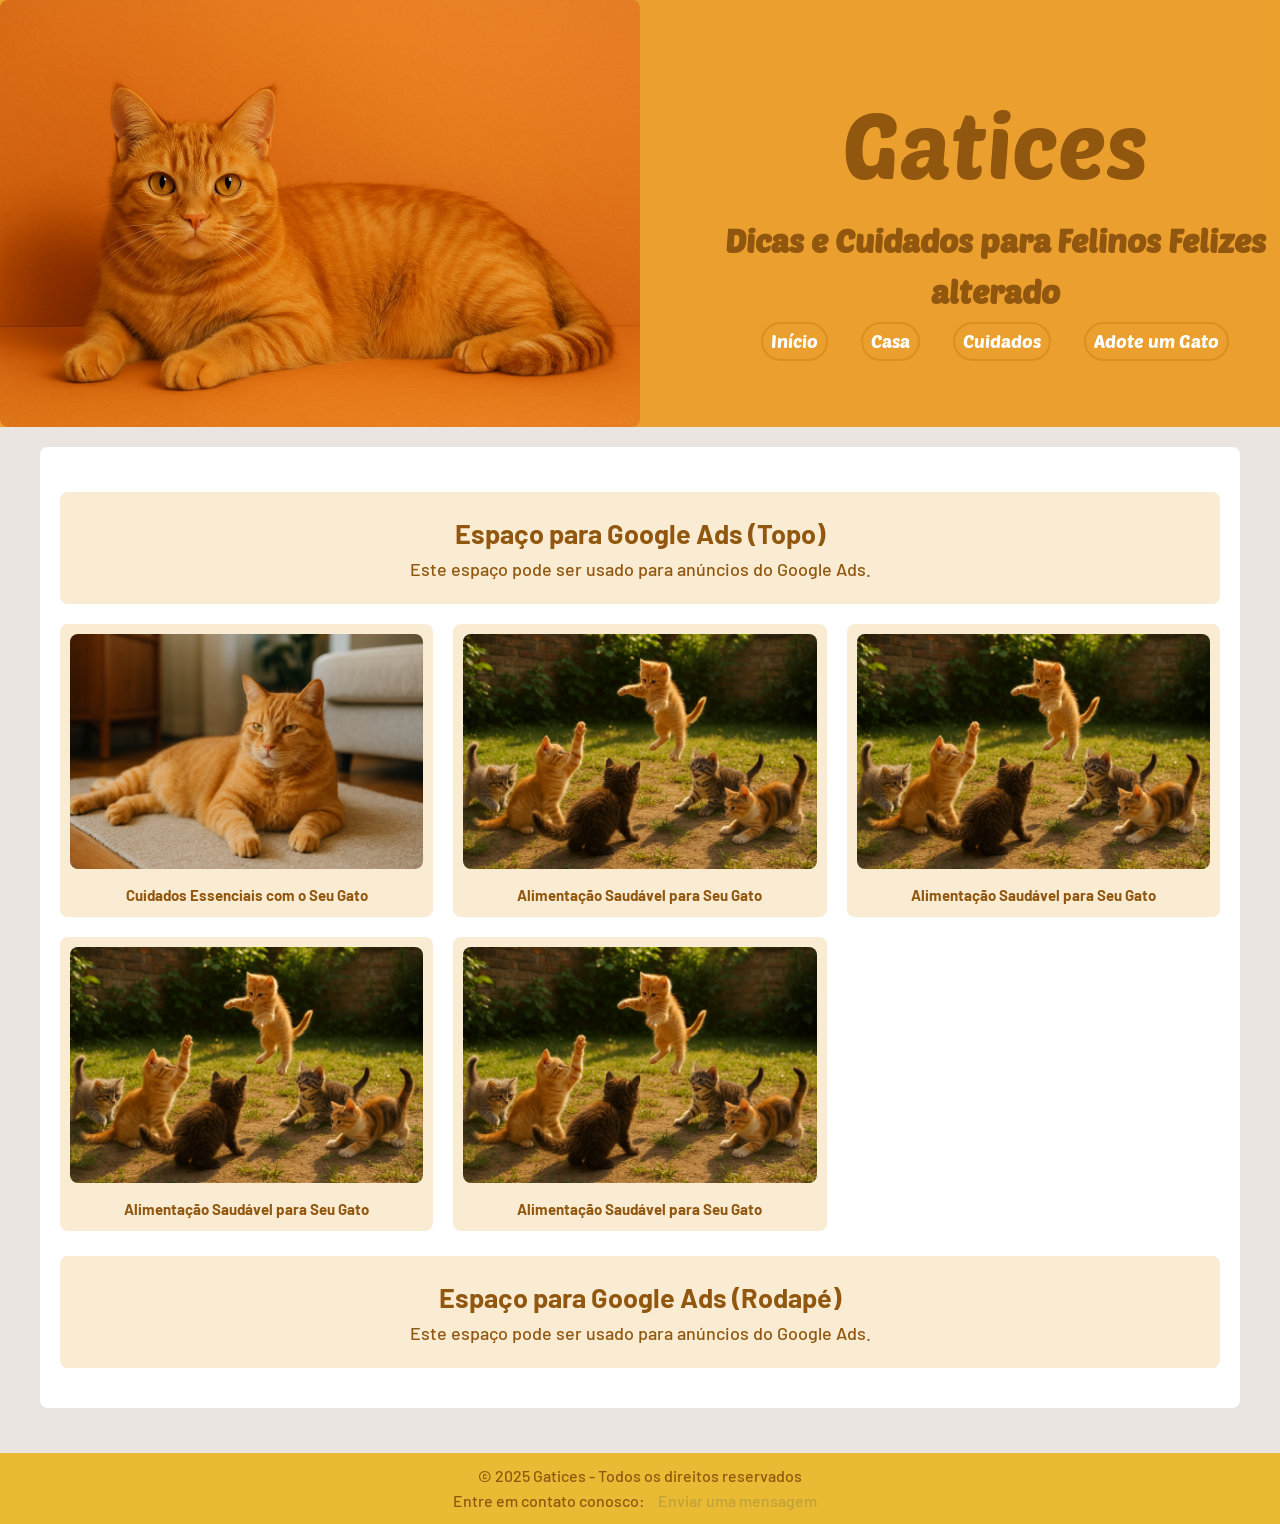
<file: index.html>
<!DOCTYPE html>
<html lang="pt-br">
  <head>
    <meta charset="UTF-8" />
    <meta name="viewport" content="width=device-width, initial-scale=1.0" />
    <title>Gatices - Tudo sobre Gatos</title>
    <link rel="stylesheet" href="style.css" />
    <script src="lib/marked.min.js"></script>
    <link rel="preconnect" href="https://fonts.googleapis.com" />
    <link rel="preconnect" href="https://fonts.gstatic.com" crossorigin />
    <link
      href="https://fonts.googleapis.com/css2?family=Poetsen+One&display=swap"
      rel="stylesheet"
    />
    <link rel="preconnect" href="https://fonts.googleapis.com" />
    <link rel="preconnect" href="https://fonts.gstatic.com" crossorigin />
    <link
      href="https://fonts.googleapis.com/css2?family=Barlow:wght@500&display=swap"
      rel="stylesheet"
    />
    <script async src="https://pagead2.googlesyndication.com/pagead/js/adsbygoogle.js?client=ca-pub-9917388778892723"
     crossorigin="anonymous"></script>
  </head>
  <body>
    <header>
      <img src="images/gato2.png" alt="Gatices Logo" class="logo" />
      <div class="header-content">
        <p>Gatices</p>
        <h1>Dicas e Cuidados para Felinos Felizes alterado</h1>
        <nav>
          <ul>
            <li><a href="#">Início</a></li>
            <li><a href="#">Casa</a></li>
            <li><a href="#">Cuidados</a></li>
            <li><a href="#">Adote um Gato</a></li>
          </ul>
        </nav>
      </div>
    </header>

    <main>
      <section class="ad-space top-ad">
        <h2>Espaço para Google Ads (Topo)</h2>
        <p>Este espaço pode ser usado para anúncios do Google Ads.</p>
      </section>

      <section class="post-summary" id="post-summary">
        <!-- Os posts serão adicionados aqui dinamicamente -->
      </section>

      <section class="ad-space bottom-ad">
        <h2>Espaço para Google Ads (Rodapé)</h2>
        <p>Este espaço pode ser usado para anúncios do Google Ads.</p>
      </section>
    </main>

    <footer>
      <p>&copy; 2025 Gatices - Todos os direitos reservados</p>
      <p>
        Entre em contato conosco: 
        <a href="#">Enviar uma mensagem</a> 
        
      </p>
    </footer>

    <script src="script.js"></script>
  </body>
</html>
</file>
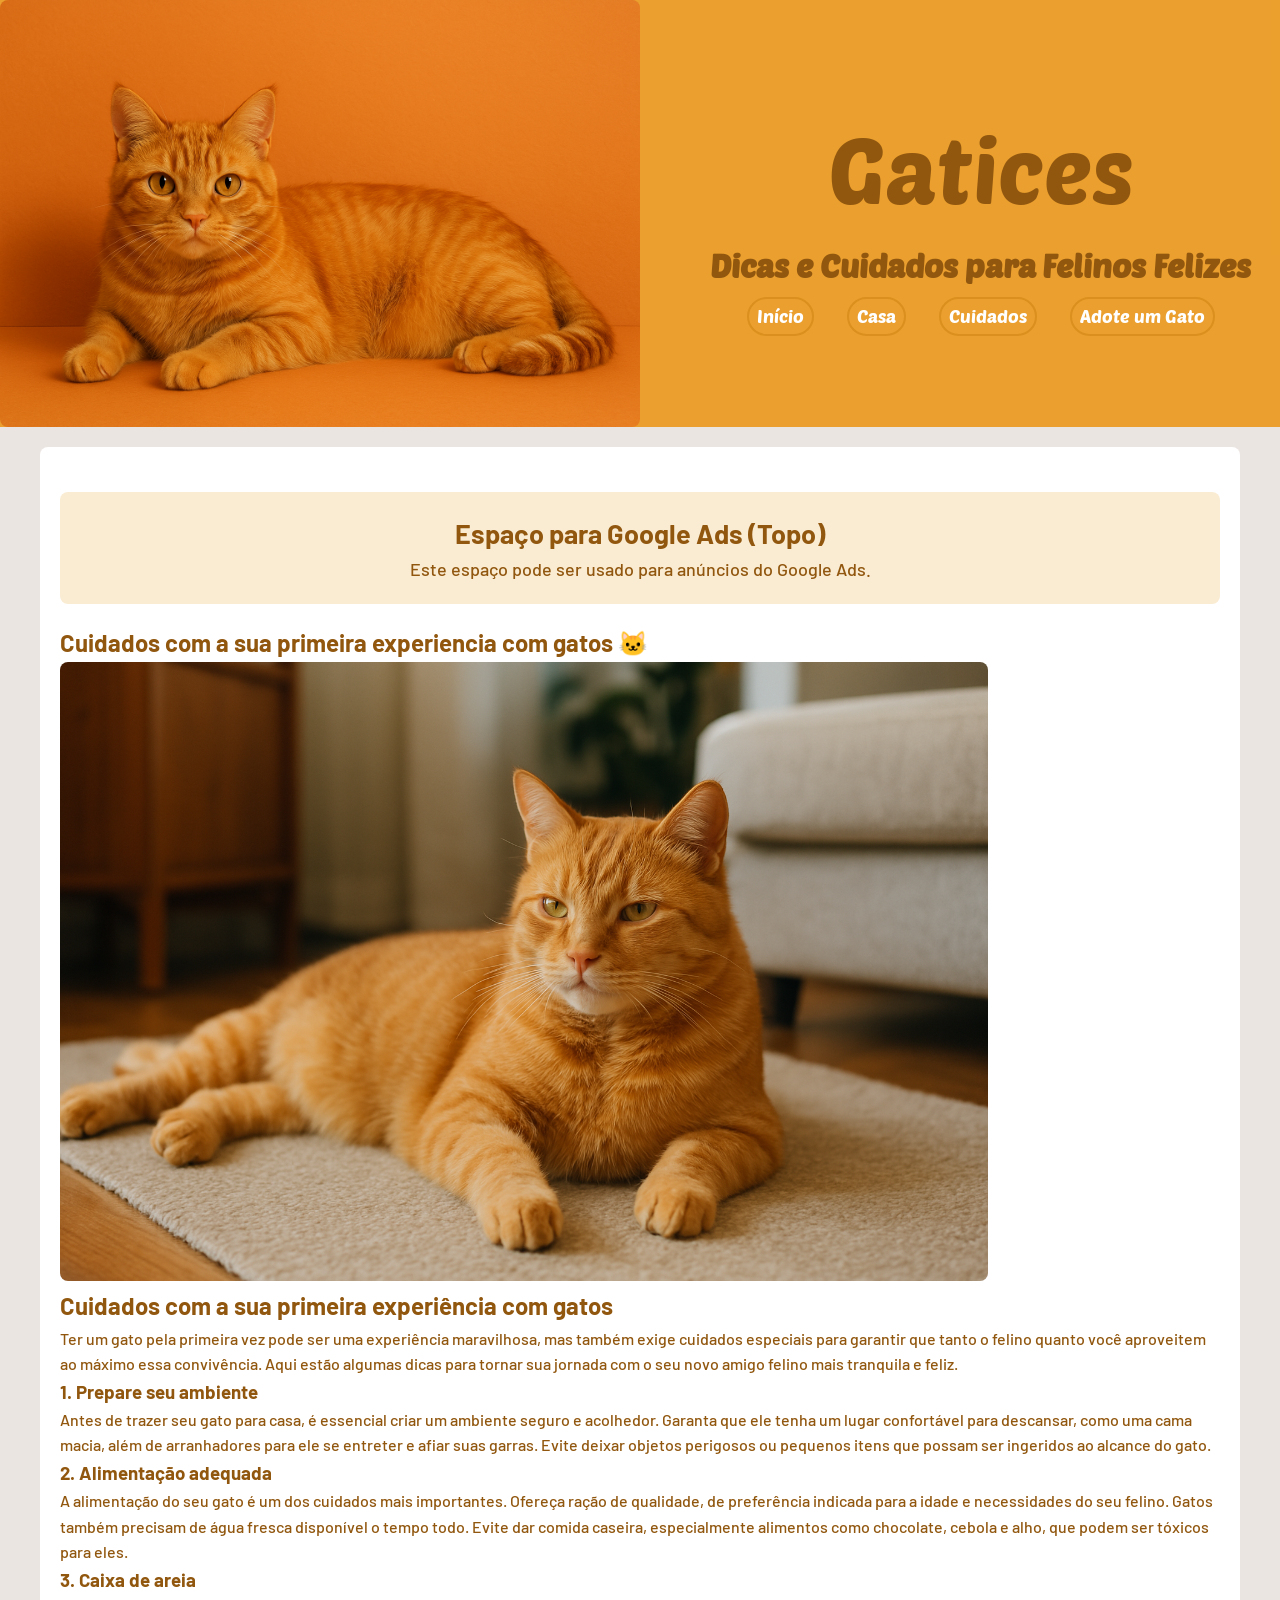
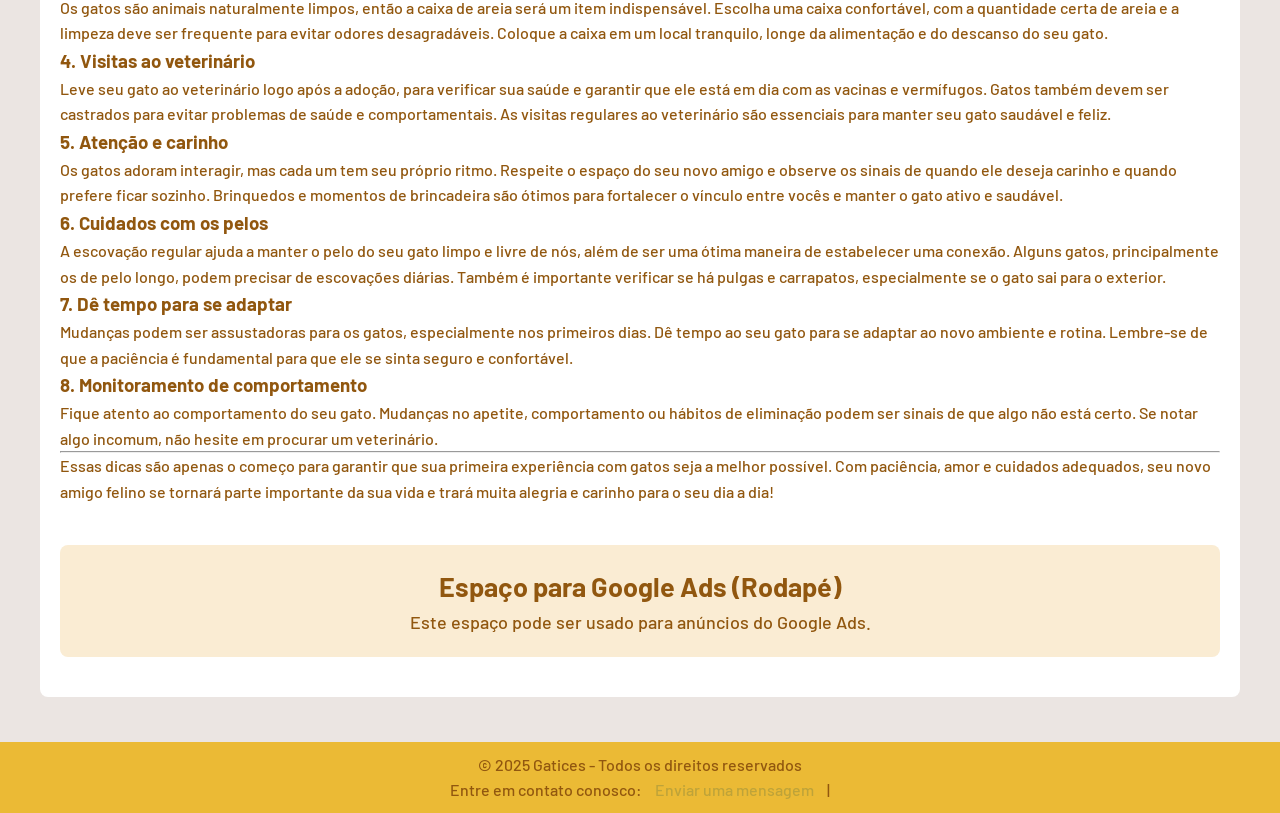
<file: post1.html>
<!DOCTYPE html>
<html lang="pt-br">
  <head>
    <meta charset="UTF-8" />
    <meta name="viewport" content="width=device-width, initial-scale=1.0" />
    <title>Gatices - Tudo sobre Gatos</title>
    <link rel="stylesheet" href="style.css" />
    <script src="lib/marked.min.js"></script>
    <link rel="preconnect" href="https://fonts.googleapis.com" />
    <link rel="preconnect" href="https://fonts.gstatic.com" crossorigin />
    <link
      href="https://fonts.googleapis.com/css2?family=Poetsen+One&display=swap"
      rel="stylesheet"
    />
    <link rel="preconnect" href="https://fonts.googleapis.com" />
    <link rel="preconnect" href="https://fonts.gstatic.com" crossorigin />
    <link
      href="https://fonts.googleapis.com/css2?family=Barlow:wght@500&display=swap"
      rel="stylesheet"
    />
    <script async src="https://pagead2.googlesyndication.com/pagead/js/adsbygoogle.js?client=ca-pub-9917388778892723"
     crossorigin="anonymous"></script>
  </head>
  <body>
    <header>
      <img src="images/gato2.png" alt="Gatices Logo" class="logo" />
      <div class="header-content">
        <p>Gatices</p>
        <h1>Dicas e Cuidados para Felinos Felizes</h1>
        <nav>
          <ul>
            <li><a href="#">Início</a></li>
            <li><a href="#">Casa</a></li>
            <li><a href="#">Cuidados</a></li>
            <li><a href="#">Adote um Gato</a></li>
          </ul>
        </nav>
      </div>
    </header>

    <main>
      <section class="ad-space top-ad">
        <h2>Espaço para Google Ads (Topo)</h2>
        <p>Este espaço pode ser usado para anúncios do Google Ads.</p>
      </section>

      <section class="content" id="content">
        <!-- O conteúdo do post será carregado aqui -->
        <p>Carregando post...</p>
      </section>

      <section class="ad-space bottom-ad">
        <h2>Espaço para Google Ads (Rodapé)</h2>
        <p>Este espaço pode ser usado para anúncios do Google Ads.</p>
      </section>
    </main>

    <footer>
      <p>&copy; 2025 Gatices - Todos os direitos reservados</p>
      <p>
        Entre em contato conosco: 
        <a href="#">Enviar uma mensagem</a> | 
        
      </p>
    </footer>

    <script src="script.js"></script>
  </body>
</html>
</file>
<file: style.css>
:root {
  --cor-fundo: #e4dbd7b7;
  --cor-texto: #bea339;
  --cor-header: #eb9a20ec;
  --cor-header-texto: #534c24;
  --cor-link: #fff;
  --cor-main: #fff;
  --cor-ad: #faecd3;
  --cor-footer-fundo: #ebba35;
  --cor-footer-texto: #fff;
  --cor-texto--hover: #e0b471ec;
}
* {
  margin: 0;
  padding: 0;
  box-sizing: border-box;
  color: rgb(145, 87, 15);
}

body {
  font-family: Arial, sans-serif;
  line-height: 1.6;
  background-color: var(--cor-fundo);
  color: var(--cor-texto);
  font-family: "Barlow", sans-serif;
  font-weight: 500;
  font-style: normal;
}

header {
  background-color: var(--cor-header);
  color: var(--cor-header-texto);
  padding: 0px 0;
  text-align: center;
  display: flex;
  align-items: center;
  font-family: "Poetsen One", sans-serif;
  font-weight: 400;
  font-style: normal;
}

.header-content {
  margin-left: 50px;
}

header p { 
  margin: 0;
  font-size: 90px;
  padding: 0 20px;
}

.logo {
  width: 50%;
  margin-right: 20px;
}

header h1 {
  margin-bottom: 10px;
}

nav ul {
  list-style-type: none;
}

nav ul li {
  display: inline;
  margin: 0 15px;
  border: #d0851498 solid 2px;
  border-radius: 35px;
  padding: 8px;

}

nav ul li a {
  color: var(--cor-link);
  text-decoration: none;
  font-size: 18px;
}
nav ul li a:hover {
  color: var(--cor-link-hover);
  text-decoration: none;
  font-size: 18px;
}

main {
  max-width: 1200px;
  margin: 20px auto;
  padding: 20px;
  background-color: var(--cor-main);
  border-radius: 8px;
}

.ad-space {
  background-color: var(--cor-ad);
  text-align: center;
  padding: 20px;
  margin-bottom: 20px;
  border-radius: 8px;
  margin-top: 25px;
}

.top-ad,
.bottom-ad {
  font-size: 18px;
}

.content {
  margin-bottom: 40px;
}

.content img{
  width: 80%;
  height: 20%;
}
.post-summary {
  display: grid;
  grid-template-columns: repeat(3, 1fr);
  gap: 20px;
  font-size: 10px;
}

.post-summary .post {
  background-color: var(--cor-ad);
  padding: 10px;
  border-radius: 8px;
  text-align: center;
}
.post-summary a{
  text-decoration: none;
  color: inherit;

}
.post-summary a:hover {
  color: var(--cor-texto--hover); 
}

img {
  max-width: 100%;
  height: auto;
  border-radius: 8px;
}

.post-summary .post h2 {
  margin-top: 10px;
}
.ad-space bottom-ad{
  top: 25px;
}

footer {
  text-align: center;
  background-color: var(--cor-footer-fundo);
  color: var(--cor-footer-texto);
  padding: 10px 0;
  position: relative;
  bottom: 0;
  top: 25px;
  width: 100%;
}

footer a {
  color: var(--cor-texto);
  text-decoration: none;
  margin: 0 10px;
}

footer a:hover {
  color: var(--cor-texto--hover);
}
</file>
